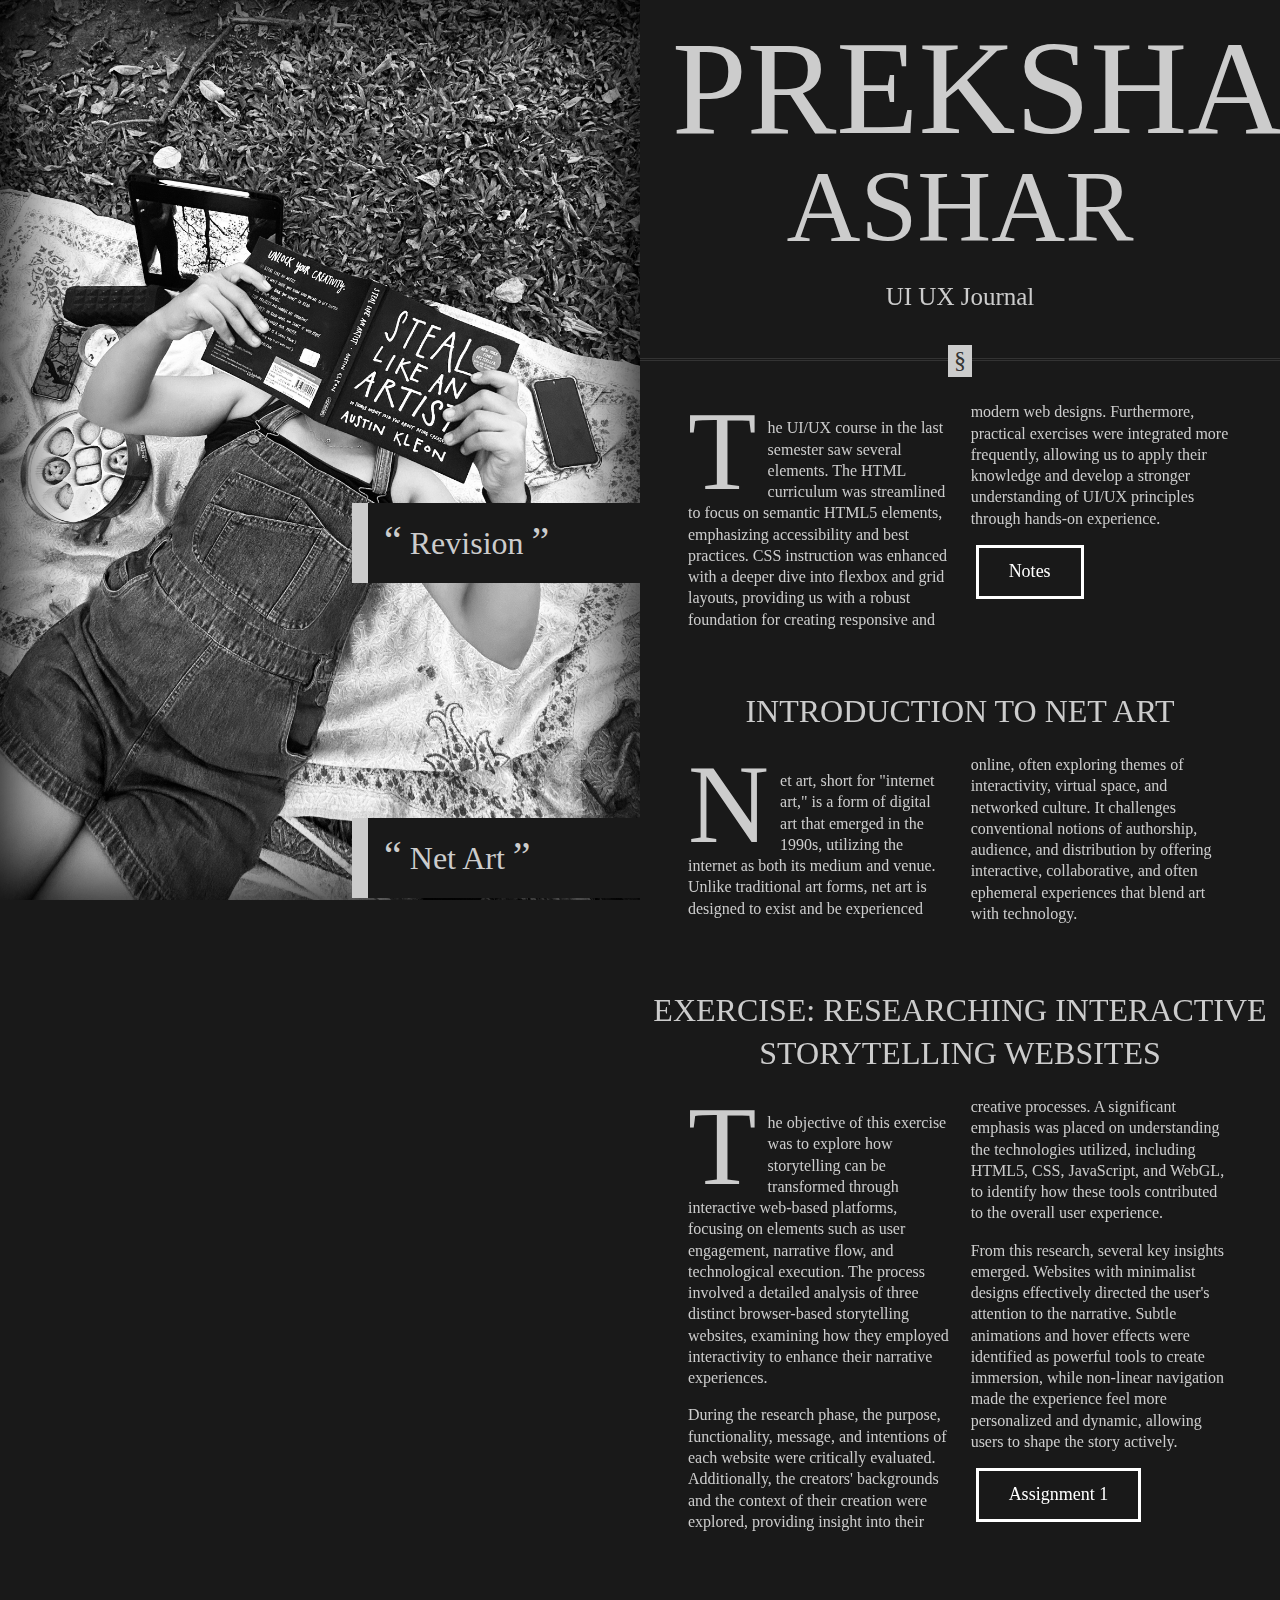
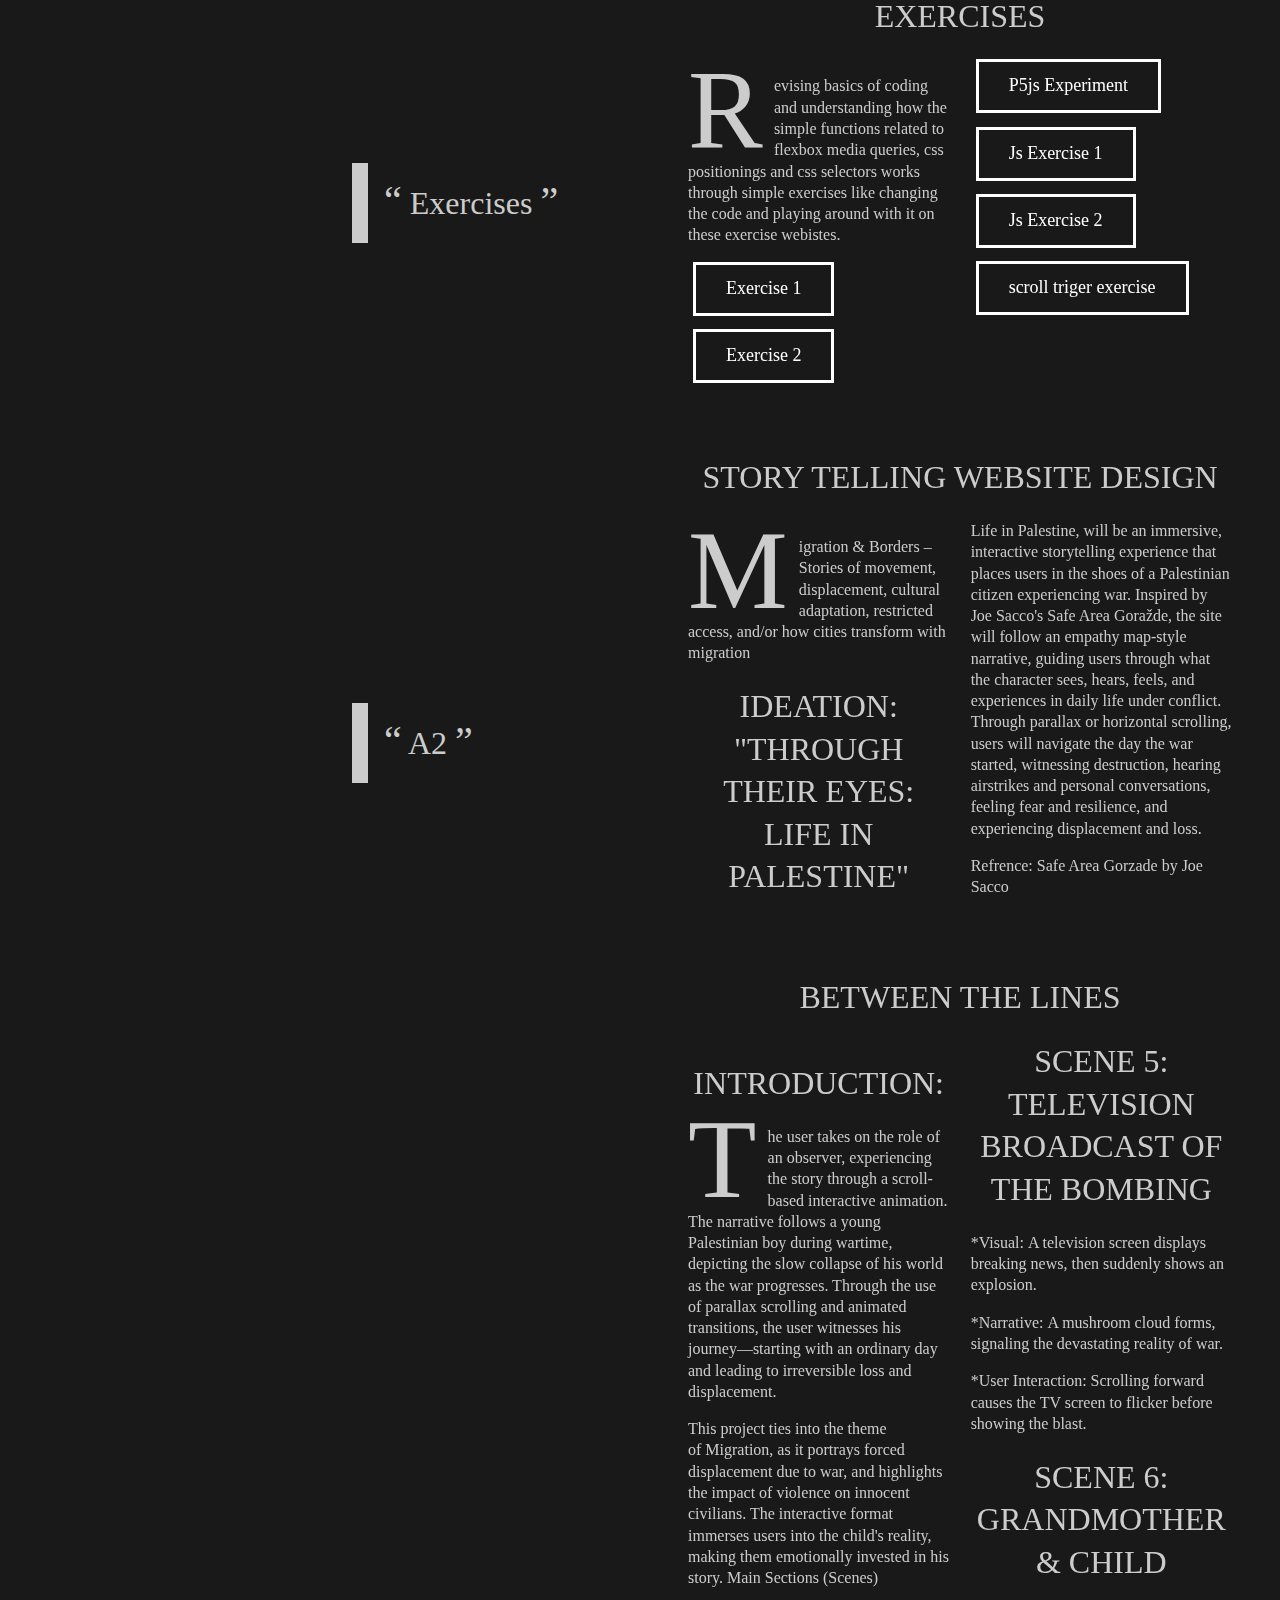
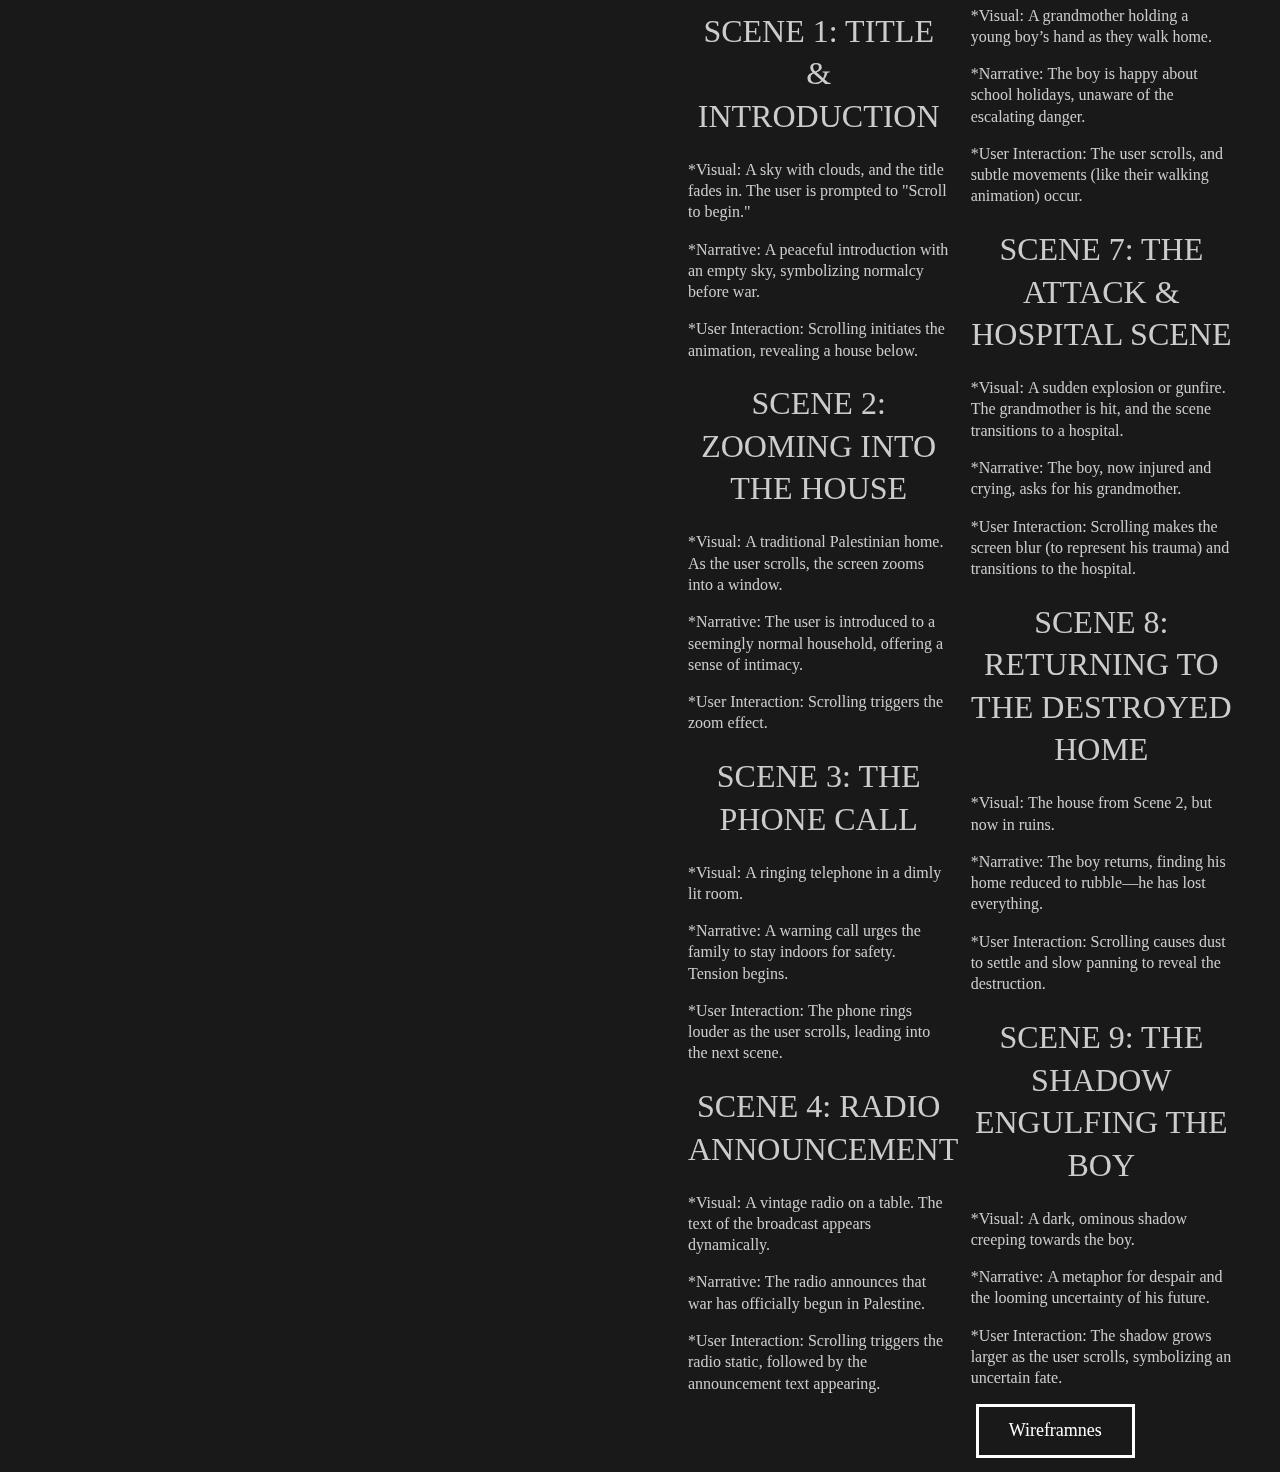
<file: index.html>
<!doctype html>
<html lang="en-GB">

<head>

    <!-- Metatags-->
    <meta charset="utf-8">
    <meta name="author" content="Author Name goes here">
    <meta name="description" content="description of webpage goes here">
    <meta name="keywords" content="keywords go here">
    <meta name="viewport" content="width=device-width, initial-scale=1.0">
    
    <title>Page Title goes here</title>
    
    <meta property="og:title" content="Page Title goes here"/>
	<meta property="og:type" content="website"/>
    <meta property="og:description" content="description of webpage goes here"/>
    <meta property="og:image" content=".jpg" />
    <meta property="og:url" content=".htm" />
    <meta name="twitter:title" content="">
    <meta name="twitter:description" content="">
    <meta name="twitter:image" content=".jpg">
    <meta name="twitter:card" content=".jpg">
    <link rel="shortcut icon" href=".png">

    <!-- Link to Stylesheet (CSS)-->
    <link href="./style.css" rel="stylesheet" type="text/css">
    
    <!-- Link to Script (JS)-->
    <script type="text/javascript" src="./script.js" defer></script>    

</head>
    
<body>
    <div class="profile"></div>
    <article>
      <header>
        <h1>
          <div class="headline-1">
            Preksha
          </div>
          <div class="headline-2">
            Ashar
          </div>
        </h1>
        <p class="subheading">
          UI UX Journal
        </p>
      </header>
      <hr />
     
     

        <blockquote> Revision </blockquote>

        <section class="spacing">
        <p>The UI/UX course in the last semester saw several elements. The HTML curriculum was streamlined to focus on semantic HTML5 elements, emphasizing accessibility and best practices. CSS instruction was enhanced with a deeper dive into flexbox and grid layouts, providing us with a robust foundation for creating responsive and modern web designs. Furthermore, practical exercises were integrated more frequently, allowing us to apply their knowledge and develop a stronger understanding of UI/UX principles through hands-on experience.</p>
        
       

        <a href="https://prekshaashar.github.io/sem-5-notes/" class="hbtn hb-border-off">Notes</a>
      </section>

     
        <blockquote> Net Art </blockquote>

        <h1>Introduction to Net Art</h1>
        <section class="spacing">
        
        <p>Net art, short for "internet art," is a form of digital art that emerged in the 1990s, utilizing the internet as both its medium and venue. Unlike traditional art forms, net art is designed to exist and be experienced online, often exploring themes of interactivity, virtual space, and networked culture. It challenges conventional notions of authorship, audience, and distribution by offering interactive, collaborative, and often ephemeral experiences that blend art with technology.</p>
      </section>

      <h1>Exercise: Researching Interactive Storytelling Websites</h1>

      <section class="spacing">
        
        <p>The objective of this exercise was to explore how storytelling can be transformed through interactive web-based platforms, focusing on elements such as user engagement, narrative flow, and technological execution. The process involved a detailed analysis of three distinct browser-based storytelling websites, examining how they employed interactivity to enhance their narrative experiences.</p>

        <p>During the research phase, the purpose, functionality, message, and intentions of each website were critically evaluated. Additionally, the creators' backgrounds and the context of their creation were explored, providing insight into their creative processes. A significant emphasis was placed on understanding the technologies utilized, including HTML5, CSS, JavaScript, and WebGL, to identify how these tools contributed to the overall user experience. </p>

        <p>From this research, several key insights emerged. Websites with minimalist designs effectively directed the user's attention to the narrative. Subtle animations and hover effects were identified as powerful tools to create immersion, while non-linear navigation made the experience feel more personalized and dynamic, allowing users to shape the story actively.</p>
        
        
        <a href="https://prekshaashar.github.io/net-art-analysation/" class="hbtn hb-border-off">Assignment 1</a>
      </section>

	     <blockquote> Exercises </blockquote>

      
      <h1>Exercises </h1>

      <section class="spacing">
        <p> Revising basics of coding and understanding how the simple functions related to flexbox media queries, css positionings and css selectors works through simple exercises like changing the code and playing around with it on these exercise webistes. </p>

        <a href="https://prekshaashar.github.io/UIUXsem5journal/D8.E1%20CSS%20Selectors/D8.E1%20CSS%20Selectors.html" class="hbtn hb-border-off">Exercise 1</a>

        <a href="https://prekshaashar.github.io/UIUXsem5journal/D8.E2%20CSS%20Positions/D8.E2%20CSS%20Positions.html" class="hbtn hb-border-off">Exercise 2</a>

        
     <a href="https://prekshaashar.github.io/p5js-exercise-/" class="hbtn hb-border-off"> P5js Experiment </a>

      <a href="https://prekshaashar.github.io/js-exercise-1/" class="hbtn hb-border-off"> Js Exercise 1 </a>
	       <a href="" class="hbtn hb-border-off"> Js Exercise 2 </a>
	 <a href="https://prekshaashar.github.io/scroll-trigger-exercise-GSAP-/" class="hbtn hb-border-off"> scroll triger exercise </a>

	       </section>
       
      
      <blockquote> A2  </blockquote>

      <h1> Story telling website design </h1>

      <section class="spacing">
        <p>
          Migration & Borders – Stories of movement, displacement, cultural adaptation, restricted access, and/or how cities transform with migration
        </p>

        <h1> Ideation: "Through Their Eyes: Life in Palestine" </h1>

        <p>Life in Palestine, will be an immersive, interactive storytelling experience that places users in the shoes of a Palestinian citizen experiencing war. Inspired by Joe Sacco's Safe Area Goražde, the site will follow an empathy map-style narrative, guiding users through what the character sees, hears, feels, and experiences in daily life under conflict. Through parallax or horizontal scrolling, users will navigate the day the war started, witnessing destruction, hearing airstrikes and personal conversations, feeling fear and resilience, and experiencing displacement and loss.</p>

        <p>Refrence: Safe Area Gorzade by Joe Sacco</p>

        


      </section>

      <h1> Between the lines </h1>
	    
      <section class="spacing">
        <h1>Introduction:</h1>
          

        <p>
          The user takes on the role of an observer, experiencing the story through a scroll-based interactive animation. The narrative follows a young Palestinian boy during wartime, depicting the slow collapse of his world as the war progresses. Through the use of parallax scrolling and animated transitions, the user witnesses his journey—starting with an ordinary day and leading to irreversible loss and displacement.
        </p>

        <p>
          This project ties into the theme of Migration, as it portrays forced displacement due to war, and highlights the impact of violence on innocent civilians. The interactive format immerses users into the child's reality, making them emotionally invested in his story. Main Sections (Scenes)
        </p>

        <h1>
          Scene 1: Title & Introduction
        </h1>
        <p>*Visual: A sky with clouds, and the title fades in. The user is prompted to "Scroll to begin."</p>
        <p>
          *Narrative: A peaceful introduction with an empty sky, symbolizing normalcy before war.
        </p>
        <p>
          *User Interaction: Scrolling initiates the animation, revealing a house below.
        </p>

        <h1>
          Scene 2: Zooming into the House
        </h1>
        <p>*Visual: A traditional Palestinian home. As the user scrolls, the screen zooms into a window.</p>
        <p>*Narrative: The user is introduced to a seemingly normal household, offering a sense of intimacy.</p>
        <p>*User Interaction: Scrolling triggers the zoom effect.</p>

        <h1>
          Scene 3: The Phone Call
        </h1>
        <p>*Visual: A ringing telephone in a dimly lit room.</p>
        <p>*Narrative: A warning call urges the family to stay indoors for safety. Tension begins.</p>
        <p>*User Interaction: The phone rings louder as the user scrolls, leading into the next scene.</p>

    

       <h1>Scene 4: Radio Announcement</h1>
        <p>*Visual: A vintage radio on a table. The text of the broadcast appears dynamically.</p>
        <p>*Narrative: The radio announces that war has officially begun in Palestine.</p>
        <p>*User Interaction: Scrolling triggers the radio static, followed by the announcement text appearing.
        </p>

        <h1>Scene 5: Television Broadcast of the Bombing</h1>
        <p>*Visual: A television screen displays breaking news, then suddenly shows an explosion.</p>
        <p>*Narrative: A mushroom cloud forms, signaling the devastating reality of war.</p>
        <p>*User Interaction: Scrolling forward causes the TV screen to flicker before showing the blast.
        </p>

        <h1>Scene 6: Grandmother & Child</h1>
        <p>*Visual: A grandmother holding a young boy’s hand as they walk home.</p>
        <p>*Narrative: The boy is happy about school holidays, unaware of the escalating danger.</p>
        <p>*User Interaction: The user scrolls, and subtle movements (like their walking animation) occur.
        </p>

        <h1>Scene 7: The Attack & Hospital Scene</h1>
        <p>*Visual: A sudden explosion or gunfire. The grandmother is hit, and the scene transitions to a hospital.</p>
        <p>*Narrative: The boy, now injured and crying, asks for his grandmother.</p>
        <p>*User Interaction: Scrolling makes the screen blur (to represent his trauma) and transitions to the hospital.</p>

        <h1>Scene 8: Returning to the Destroyed Home</h1>
        <p>*Visual: The house from Scene 2, but now in ruins.</p>
        <p>*Narrative: The boy returns, finding his home reduced to rubble—he has lost everything.</p>
        <p>*User Interaction: Scrolling causes dust to settle and slow panning to reveal the destruction.</p>

        <h1>Scene 9: The Shadow Engulfing the Boy</h1>
        <p>*Visual: A dark, ominous shadow creeping towards the boy.</p>
        <p>*Narrative: A metaphor for despair and the looming uncertainty of his future.</p>
        <p>*User Interaction: The shadow grows larger as the user scrolls, symbolizing an uncertain fate.</p>

        


         <a href="https://prekshaashar.github.io/wireframe-for-a2-sem-6/" class="hbtn hb-border-off"> Wireframnes </a>





        </section>

   


    
</body>    

</html>
</file>
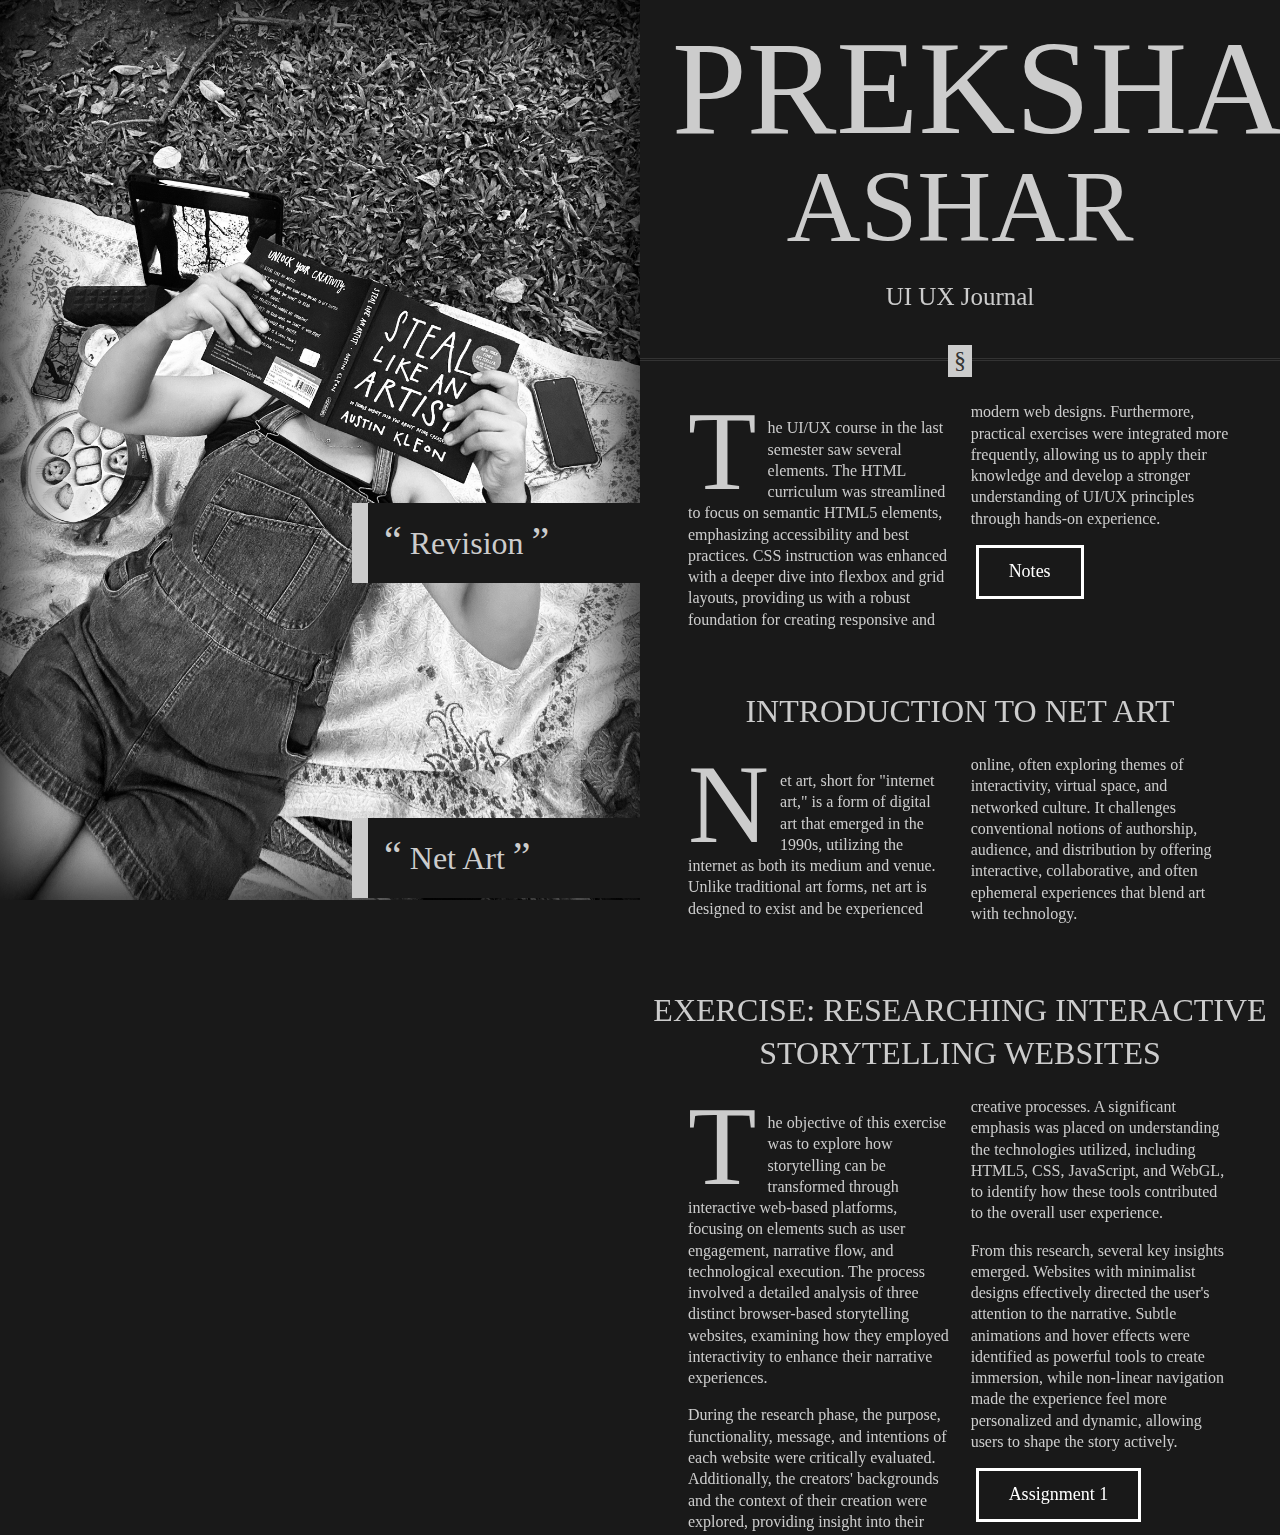
<file: sem 6 journal/index.html>
<!doctype html>
<html lang="en-GB">

<head>

    <!-- Metatags-->
    <meta charset="utf-8">
    <meta name="author" content="Author Name goes here">
    <meta name="description" content="description of webpage goes here">
    <meta name="keywords" content="keywords go here">
    <meta name="viewport" content="width=device-width, initial-scale=1.0">
    
    <title>Page Title goes here</title>
    
    <meta property="og:title" content="Page Title goes here"/>
	<meta property="og:type" content="website"/>
    <meta property="og:description" content="description of webpage goes here"/>
    <meta property="og:image" content=".jpg" />
    <meta property="og:url" content=".htm" />
    <meta name="twitter:title" content="">
    <meta name="twitter:description" content="">
    <meta name="twitter:image" content=".jpg">
    <meta name="twitter:card" content=".jpg">
    <link rel="shortcut icon" href=".png">

    <!-- Link to Stylesheet (CSS)-->
    <link href="./style.css" rel="stylesheet" type="text/css">
    
    <!-- Link to Script (JS)-->
    <script type="text/javascript" src="./script.js" defer></script>    

</head>
    
<body>
    <div class="profile"></div>
    <article>
      <header>
        <h1>
          <div class="headline-1">
            Preksha
          </div>
          <div class="headline-2">
            Ashar
          </div>
        </h1>
        <p class="subheading">
          UI UX Journal
        </p>
      </header>
      <hr />
     
     

        <blockquote> Revision </blockquote>

        <section class="spacing">
        <p>The UI/UX course in the last semester saw several elements. The HTML curriculum was streamlined to focus on semantic HTML5 elements, emphasizing accessibility and best practices. CSS instruction was enhanced with a deeper dive into flexbox and grid layouts, providing us with a robust foundation for creating responsive and modern web designs. Furthermore, practical exercises were integrated more frequently, allowing us to apply their knowledge and develop a stronger understanding of UI/UX principles through hands-on experience.</p>
        
       

        <a href="https://prekshaashar.github.io/sem-5-notes/" class="hbtn hb-border-off">Notes</a>
      </section>

     
        <blockquote> Net Art </blockquote>

        <h1>Introduction to Net Art</h1>
        <section class="spacing">
        
        <p>Net art, short for "internet art," is a form of digital art that emerged in the 1990s, utilizing the internet as both its medium and venue. Unlike traditional art forms, net art is designed to exist and be experienced online, often exploring themes of interactivity, virtual space, and networked culture. It challenges conventional notions of authorship, audience, and distribution by offering interactive, collaborative, and often ephemeral experiences that blend art with technology.</p>
      </section>

      <h1>Exercise: Researching Interactive Storytelling Websites</h1>

      <section class="spacing">
        
        <p>The objective of this exercise was to explore how storytelling can be transformed through interactive web-based platforms, focusing on elements such as user engagement, narrative flow, and technological execution. The process involved a detailed analysis of three distinct browser-based storytelling websites, examining how they employed interactivity to enhance their narrative experiences.</p>

        <p>During the research phase, the purpose, functionality, message, and intentions of each website were critically evaluated. Additionally, the creators' backgrounds and the context of their creation were explored, providing insight into their creative processes. A significant emphasis was placed on understanding the technologies utilized, including HTML5, CSS, JavaScript, and WebGL, to identify how these tools contributed to the overall user experience. </p>

        <p>From this research, several key insights emerged. Websites with minimalist designs effectively directed the user's attention to the narrative. Subtle animations and hover effects were identified as powerful tools to create immersion, while non-linear navigation made the experience feel more personalized and dynamic, allowing users to shape the story actively.</p>
        
        
        <a href="https://prekshaashar.github.io/net-art-analysation/" class="hbtn hb-border-off">Assignment 1</a>
      </section>

    </article>

   


    
</body>    

</html>
</file>
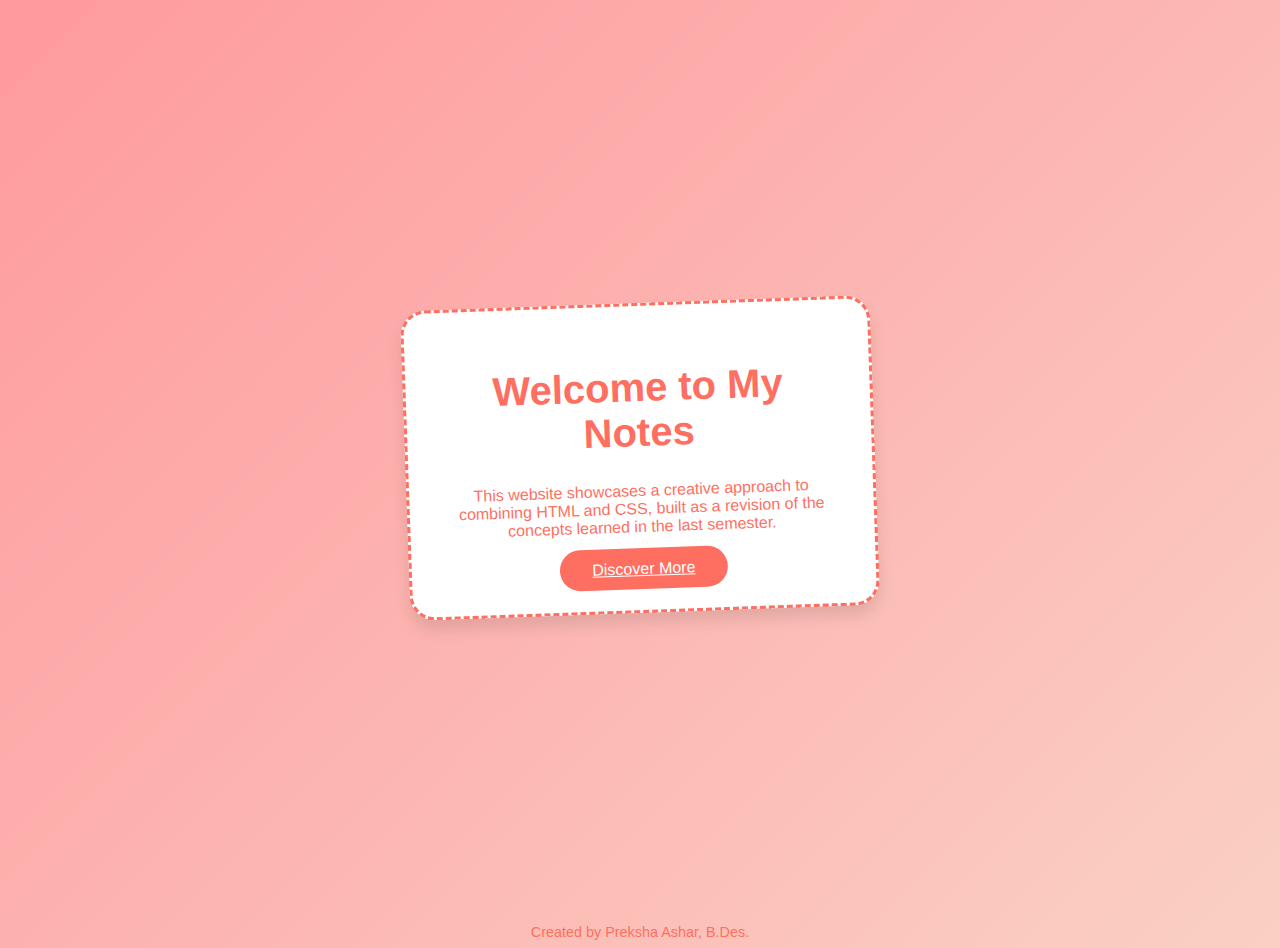
<file: sem 6 journal/hello world exercise/index.html>
<!doctype html>
<html lang="en-GB">

<head>

    <!-- Metatags-->
    <meta charset="utf-8">
    <meta name="author" content="Author Name goes here">
    <meta name="description" content="description of webpage goes here">
    <meta name="keywords" content="keywords go here">
    <meta name="viewport" content="width=device-width, initial-scale=1.0">
    
    <title>Page Title goes here</title>
    
    <meta property="og:title" content="Page Title goes here"/>
	<meta property="og:type" content="website"/>
    <meta property="og:description" content="description of webpage goes here"/>
    <meta property="og:image" content=".jpg" />
    <meta property="og:url" content=".htm" />
    <meta name="twitter:title" content="">
    <meta name="twitter:description" content="">
    <meta name="twitter:image" content=".jpg">
    <meta name="twitter:card" content=".jpg">
    <link rel="shortcut icon" href=".png">

    <!-- Link to Stylesheet (CSS)-->
    <link href="./style.css" rel="stylesheet" type="text/css">
    
    <!-- Link to Script (JS)-->
    <script type="text/javascript" src="./script.js" defer></script>    

</head>
    
<body>
   
    <div class="container">
        <div class="card">
            <h1>Welcome to My Notes</h1>
            <p>This website showcases a creative approach to combining HTML and CSS, built as a revision of the concepts learned in the last semester.</p>
            
            <a href="introduction exercise.html" class="btn">Discover More</a>
        </div>
    </div>
    <footer>
        Created by <a href="#">Preksha Ashar</a>, B.Des.
    </footer>



</body>    

</html>
</file>
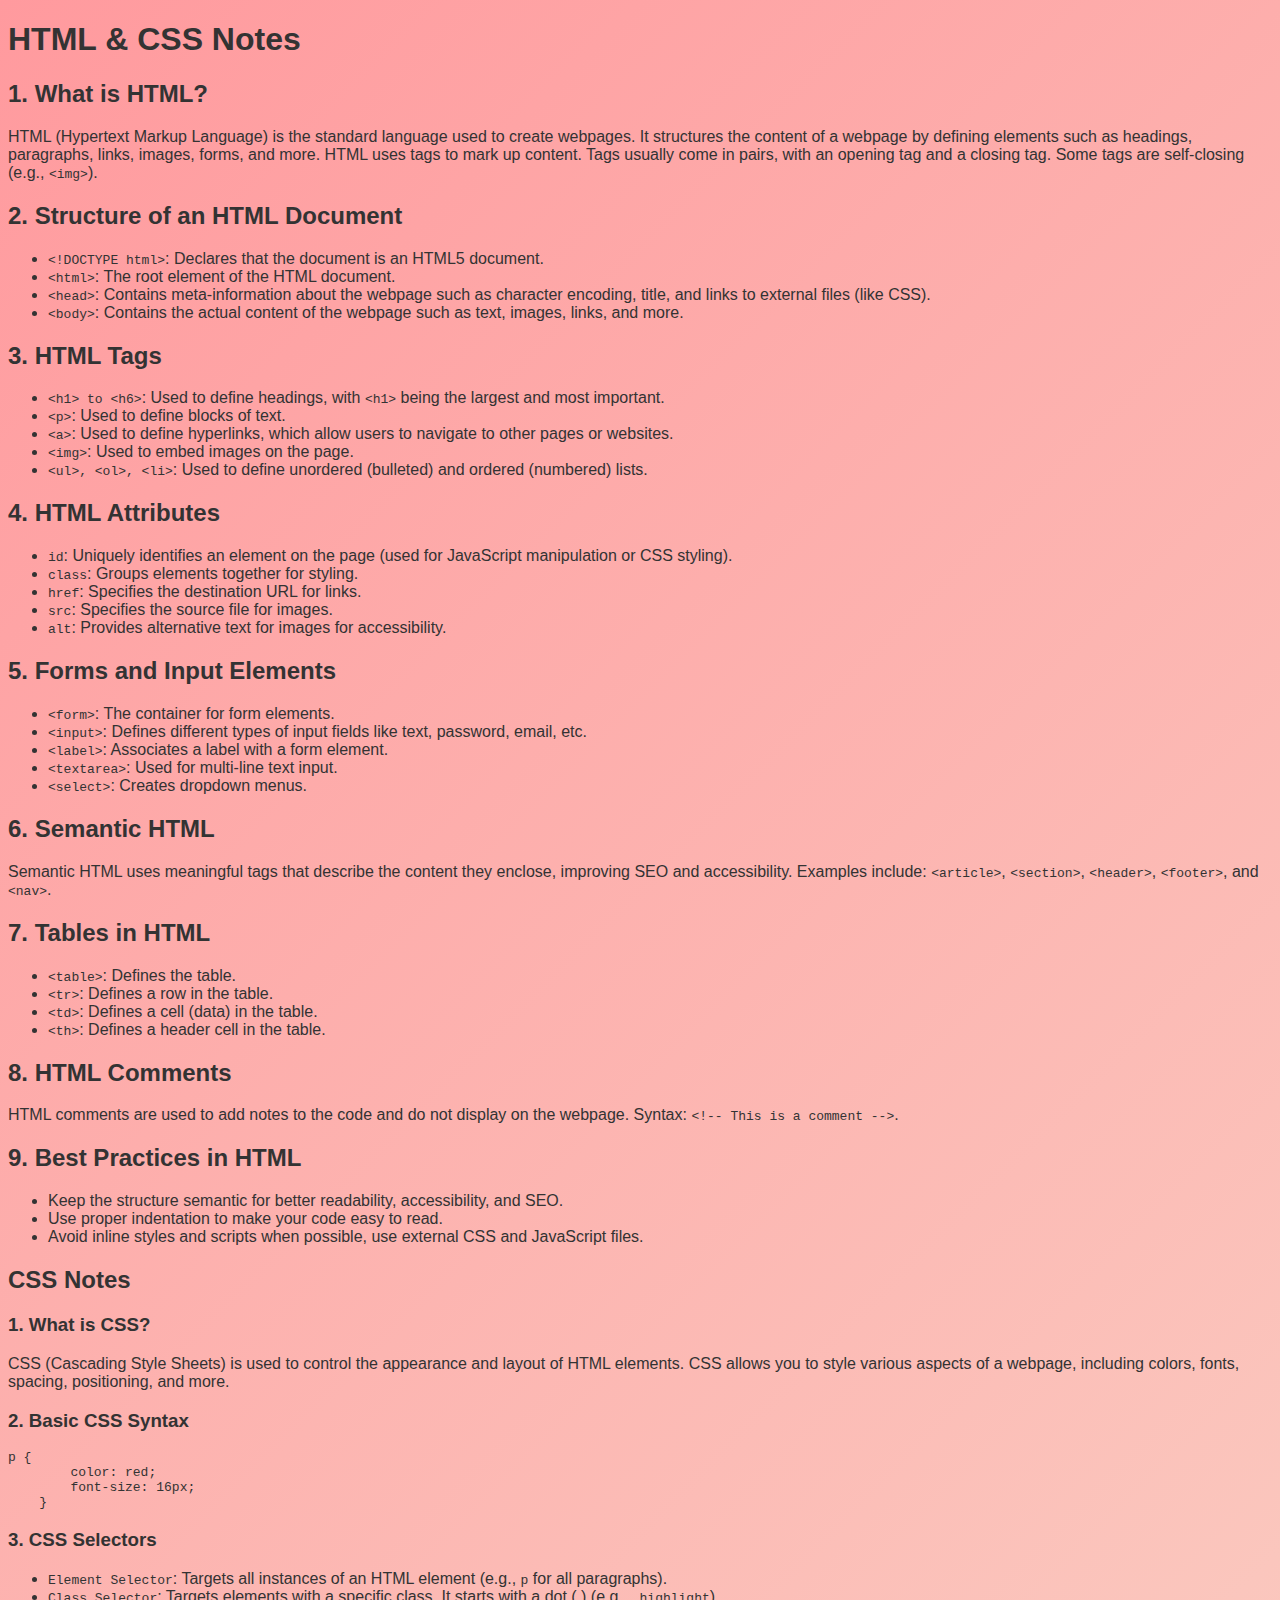
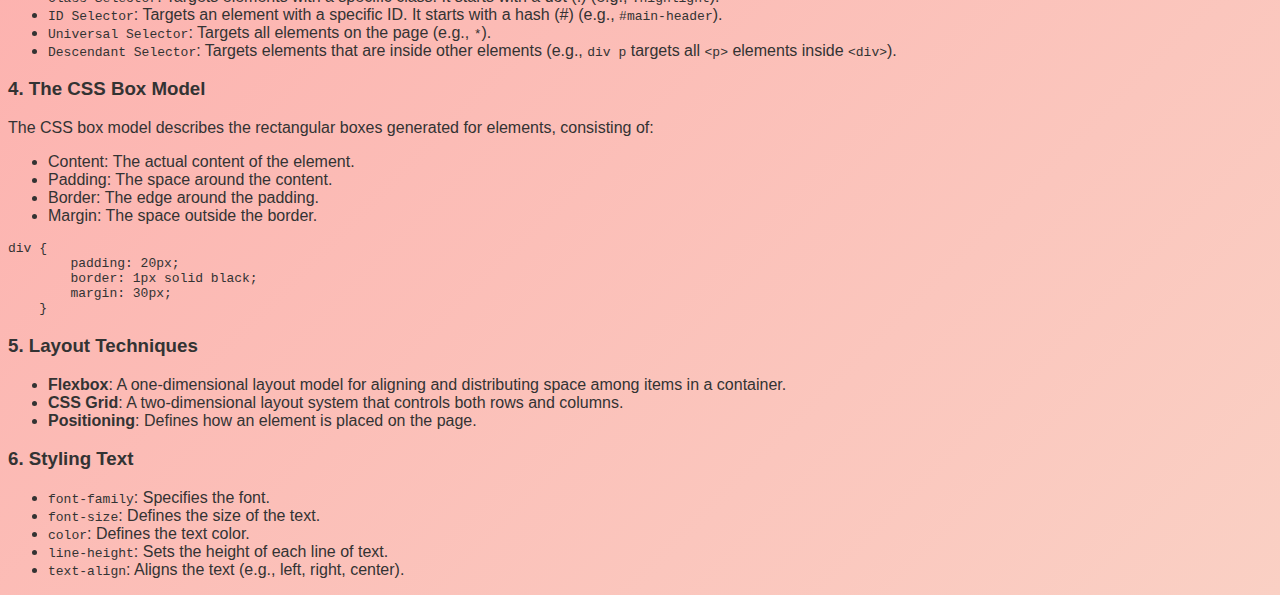
<file: sem 6 journal/hello world exercise/introduction exercise.html>
<!doctype html>
<html lang="en-GB">

<head>

    <!-- Metatags-->
    <meta charset="utf-8">
    <meta name="author" content="Author Name goes here">
    <meta name="description" content="description of webpage goes here">
    <meta name="keywords" content="keywords go here">
    <meta name="viewport" content="width=device-width, initial-scale=1.0">
    
    <title>Page Title goes here</title>
    
    <meta property="og:title" content="Page Title goes here"/>
	<meta property="og:type" content="website"/>
    <meta property="og:description" content="description of webpage goes here"/>
    <meta property="og:image" content=".jpg" />
    <meta property="og:url" content=".htm" />
    <meta name="twitter:title" content="">
    <meta name="twitter:description" content="">
    <meta name="twitter:image" content=".jpg">
    <meta name="twitter:card" content=".jpg">
    <link rel="shortcut icon" href=".png">

    <!-- Link to Stylesheet (CSS)-->
    <link href="./style.css" rel="stylesheet" type="text/css">
    
    <!-- Link to Script (JS)-->
    <script type="text/javascript" src="./script.js" defer></script>    

</head>
    
<body>
    <header>
        <h1>HTML & CSS Notes</h1>
    </header>
    
    <section>
        <h2>1. What is HTML?</h2>
        <p>HTML (Hypertext Markup Language) is the standard language used to create webpages. It structures the content of a webpage by defining elements such as headings, paragraphs, links, images, forms, and more. HTML uses tags to mark up content. Tags usually come in pairs, with an opening tag and a closing tag. Some tags are self-closing (e.g., <code>&lt;img&gt;</code>).</p>
    
        <h2>2. Structure of an HTML Document</h2>
        <ul>
            <li><code>&lt;!DOCTYPE html&gt;</code>: Declares that the document is an HTML5 document.</li>
            <li><code>&lt;html&gt;</code>: The root element of the HTML document.</li>
            <li><code>&lt;head&gt;</code>: Contains meta-information about the webpage such as character encoding, title, and links to external files (like CSS).</li>
            <li><code>&lt;body&gt;</code>: Contains the actual content of the webpage such as text, images, links, and more.</li>
        </ul>
    
        <h2>3. HTML Tags</h2>
        <ul>
            <li><code>&lt;h1&gt; to &lt;h6&gt;</code>: Used to define headings, with <code>&lt;h1&gt;</code> being the largest and most important.</li>
            <li><code>&lt;p&gt;</code>: Used to define blocks of text.</li>
            <li><code>&lt;a&gt;</code>: Used to define hyperlinks, which allow users to navigate to other pages or websites.</li>
            <li><code>&lt;img&gt;</code>: Used to embed images on the page.</li>
            <li><code>&lt;ul&gt;, &lt;ol&gt;, &lt;li&gt;</code>: Used to define unordered (bulleted) and ordered (numbered) lists.</li>
        </ul>
    
        <h2>4. HTML Attributes</h2>
        <ul>
            <li><code>id</code>: Uniquely identifies an element on the page (used for JavaScript manipulation or CSS styling).</li>
            <li><code>class</code>: Groups elements together for styling.</li>
            <li><code>href</code>: Specifies the destination URL for links.</li>
            <li><code>src</code>: Specifies the source file for images.</li>
            <li><code>alt</code>: Provides alternative text for images for accessibility.</li>
        </ul>
    
        <h2>5. Forms and Input Elements</h2>
        <ul>
            <li><code>&lt;form&gt;</code>: The container for form elements.</li>
            <li><code>&lt;input&gt;</code>: Defines different types of input fields like text, password, email, etc.</li>
            <li><code>&lt;label&gt;</code>: Associates a label with a form element.</li>
            <li><code>&lt;textarea&gt;</code>: Used for multi-line text input.</li>
            <li><code>&lt;select&gt;</code>: Creates dropdown menus.</li>
        </ul>
    
        <h2>6. Semantic HTML</h2>
        <p>Semantic HTML uses meaningful tags that describe the content they enclose, improving SEO and accessibility. Examples include: <code>&lt;article&gt;</code>, <code>&lt;section&gt;</code>, <code>&lt;header&gt;</code>, <code>&lt;footer&gt;</code>, and <code>&lt;nav&gt;</code>.</p>
    
        <h2>7. Tables in HTML</h2>
        <ul>
            <li><code>&lt;table&gt;</code>: Defines the table.</li>
            <li><code>&lt;tr&gt;</code>: Defines a row in the table.</li>
            <li><code>&lt;td&gt;</code>: Defines a cell (data) in the table.</li>
            <li><code>&lt;th&gt;</code>: Defines a header cell in the table.</li>
        </ul>
    
        <h2>8. HTML Comments</h2>
        <p>HTML comments are used to add notes to the code and do not display on the webpage. Syntax: <code>&lt;!-- This is a comment --&gt;</code>.</p>
    
        <h2>9. Best Practices in HTML</h2>
        <ul>
            <li>Keep the structure semantic for better readability, accessibility, and SEO.</li>
            <li>Use proper indentation to make your code easy to read.</li>
            <li>Avoid inline styles and scripts when possible, use external CSS and JavaScript files.</li>
        </ul>
    
        <div class="note">
            <h2>CSS Notes</h2>
    
            <h3>1. What is CSS?</h3>
            <p>CSS (Cascading Style Sheets) is used to control the appearance and layout of HTML elements. CSS allows you to style various aspects of a webpage, including colors, fonts, spacing, positioning, and more.</p>
    
            <h3>2. Basic CSS Syntax</h3>
            <pre><code>p {
        color: red;
        font-size: 16px;
    }</code></pre>
    
            <h3>3. CSS Selectors</h3>
            <ul>
                <li><code>Element Selector</code>: Targets all instances of an HTML element (e.g., <code>p</code> for all paragraphs).</li>
                <li><code>Class Selector</code>: Targets elements with a specific class. It starts with a dot (.) (e.g., <code>.highlight</code>).</li>
                <li><code>ID Selector</code>: Targets an element with a specific ID. It starts with a hash (#) (e.g., <code>#main-header</code>).</li>
                <li><code>Universal Selector</code>: Targets all elements on the page (e.g., <code>*</code>).</li>
                <li><code>Descendant Selector</code>: Targets elements that are inside other elements (e.g., <code>div p</code> targets all <code>&lt;p&gt;</code> elements inside <code>&lt;div&gt;</code>).</li>
            </ul>
    
            <h3>4. The CSS Box Model</h3>
            <p>The CSS box model describes the rectangular boxes generated for elements, consisting of:</p>
            <ul>
                <li>Content: The actual content of the element.</li>
                <li>Padding: The space around the content.</li>
                <li>Border: The edge around the padding.</li>
                <li>Margin: The space outside the border.</li>
            </ul>
            <pre><code>div {
        padding: 20px;
        border: 1px solid black;
        margin: 30px;
    }</code></pre>
    
            <h3>5. Layout Techniques</h3>
            <ul>
                <li><strong>Flexbox</strong>: A one-dimensional layout model for aligning and distributing space among items in a container.</li>
                <li><strong>CSS Grid</strong>: A two-dimensional layout system that controls both rows and columns.</li>
                <li><strong>Positioning</strong>: Defines how an element is placed on the page.</li>
            </ul>
    
            <h3>6. Styling Text</h3>
            <ul>
                <li><code>font-family</code>: Specifies the font.</li>
                <li><code>font-size</code>: Defines the size of the text.</li>
                <li><code>color</code>: Defines the text color.</li>
                <li><code>line-height</code>: Sets the height of each line of text.</li>
                <li><code>text-align</code>: Aligns the text (e.g., left, right, center).</li>
            </ul>
        </div>
    </section>


</body>    

</html>
</file>
<file: style.css>
/* Fonts */
/* ------------------------------------------------- */

@font-face  {
font-family: 'Font Name';
src: url('./fonts/font-name.eot');
src: url('./fonts/font-name.eot?#iefix') format('embedded-opentype'),
     url('./fonts/font-name.woff2') format('woff2'),
     url('./fonts/font-name.woff') format('woff'),
     url('./fonts/font-name.ttf') format('truetype');
font-style: normal;
font-weight: normal;
}


/* CSS Resets */
/* ------------------------------------------------- */


html  {
  margin: 0;
  padding: 0;
  font-size: 16px;
}

body  {
  margin: 0;
  padding: 0;
  height: 100vh;   
  width: 100vw;     
}

*   { 
  -webkit-box-sizing: border-box;
  -moz-box-sizing: border-box;
  box-sizing: border-box;
}


/* Actual Styling */
/* ------------------------------------------------- */

html {
  font: 400 1em/1.33 "Times New Roman";
  background-color: #191919;
}

body {
  padding-bottom: 40cm;
}

.profile {
  background: url('images/IMG_5667.jpeg') center 30%;
  box-shadow: inset 0 0 5em 1em #000;
  height: 50vh;
  background-size: cover;
}

.profile {
  width: 50%;
  position: fixed;
  top: 0;
  left: 0;
  bottom: 0;
  height: auto;
}

hr {
  overflow: visible;
  padding: 0;
  border: none;
  border-top: medium double #333;
  color: #333;
  text-align: center;
}

hr:after {
  content: "§";
  display: inline-block;
  position: relative;
  top: -0.7em;
  font-size: 1.5em;
  padding: 0 0.25em;
  background: #cccccc;
}

article {
  color: #ccc;
}

article {
  margin-left: 50%;
  position: relative;
  max-width: 66em;
}

header {
  text-align: center;
  padding: 0 2em;
}

h1 {
  text-transform: uppercase;
  font-weight: 400;
  text-align: center;

  .headline-1,
  .headline-2 {
    line-height: 1;
  }

  .headline-1 {
    font-size: 10.5vw;
    text-align: center;
    margin-right: 10px;
  }

  .headline-2 {
    font-size: 8vw;
    text-align: center;
  }
}

.subheading {
  color: #ccc;
  font-size: 1.5625em;
  max-width: 25em;
  margin: 0 auto;
  text-align: center;
  padding-bottom: 1.5em;
}

section {
  column-width: 14em;
  column-gap: 1.33em;
  padding: 0 3em;
    
  p:first-of-type:first-letter {
  float: left;
  font-size: 7em;
  line-height: 1;
  margin-top: -0.2em;
  margin-bottom: -0.2em;
  margin-right: 0.1em;
  }
}

.spacing {
  margin-bottom: 60px;
}


img {
  max-width: 100%;
  margin-bottom: 1.33em;
  vertical-align: middle;
}

blockquote {
  border-left: 0.5em solid #ccc;
  font-size: 2em;
  padding: 0.5em;
  line-height: 1.5;
  margin-left: 0;
  margin-right: 0;
  position: absolute;
  right: 100%;
  top: 50vh;
  width: 9em;
  background: #191919;

  &::before,
  &::after {
    color: #ccc;
    font-size: 1.25em;
    line-height: 0;
  }

  &::before {
    content: open-quote;
  }

  &::after {
    content: close-quote;
  }
}

/*notes for button*/
.hbtn {
  position: relative;
  box-sizing: border-box;
  display: inline-block;
  overflow: hidden;
  padding: 12px 30px; 
  margin: 0px 5px 8px; 
  text-align: center;
  border: 3px solid rgb(255, 255, 255); 
  text-decoration: none;
  font-size: 18px; 
  color: rgb(255, 255, 255);
  white-space: nowrap;
  z-index: 0;
}



.hbtn i {
  padding-right: 8px;
} 


.hb-border-off {
  border-color: rgb(255, 255, 255);
  transition-duration: 0.3s;
} 


.hb-border-off:hover {
  border-color: transparent;
} 
/*notes for button*/


blockquote:nth-of-type(2) {
  border-left: 0.5em solid #ccc;
  font-size: 2em;
  padding: 0.5em;
  line-height: 1.5;
  margin-left: 0;
  margin-right: 0;
  position: absolute;
  right: 100%;
  top: 85vh;
  width: 9em;
  background: #191919;

  &::before,
  &::after {
    color: #ccc;
    font-size: 1.25em;
    line-height: 0;
  }

  &::before {
    content: open-quote;
  }

  &::after {
    content: close-quote;
  }
}


blockquote:nth-of-type(3) {
  border-left: 0.5em solid #ccc;
  font-size: 2em;
  padding: 0.5em;
  line-height: 1.5;
  margin-left: 0;
  margin-right: 0;
  position: absolute;
  right: 100%;
  top: 190vh;
  width: 9em;
  background: #191919;

  &::before,
  &::after {
    color: #ccc;
    font-size: 1.25em;
    line-height: 0;
  }

  &::before {
    content: open-quote;
  }

  &::after {
    content: close-quote;
  }
}

blockquote:nth-of-type(4) {
  border-left: 0.5em solid #ccc;
  font-size: 2em;
  padding: 0.5em;
  line-height: 1.5;
  margin-left: 0;
  margin-right: 0;
  position: absolute;
  right: 100%;
  top: 250vh;
  width: 9em;
  background: #191919;

  &::before,
  &::after {
    color: #ccc;
    font-size: 1.25em;
    line-height: 0;
  }

  &::before {
    content: open-quote;
  }

  &::after {
    content: close-quote;
  }
}
</file>
<file: sem 6 journal/style.css>
/* Fonts */
/* ------------------------------------------------- */

@font-face  {
font-family: 'Font Name';
src: url('./fonts/font-name.eot');
src: url('./fonts/font-name.eot?#iefix') format('embedded-opentype'),
     url('./fonts/font-name.woff2') format('woff2'),
     url('./fonts/font-name.woff') format('woff'),
     url('./fonts/font-name.ttf') format('truetype');
font-style: normal;
font-weight: normal;
}


/* CSS Resets */
/* ------------------------------------------------- */


html  {
  margin: 0;
  padding: 0;
  font-size: 16px;
}

body  {
  margin: 0;
  padding: 0;
  height: 100vh;   
  width: 100vw;     
}

*   { 
  -webkit-box-sizing: border-box;
  -moz-box-sizing: border-box;
  box-sizing: border-box;
}


/* Actual Styling */
/* ------------------------------------------------- */

html {
  font: 400 1em/1.33 "Times New Roman";
  background-color: #191919;
}

body {
  padding-bottom: 40cm;
}

.profile {
  background: url('images/IMG_5667.jpeg') center 30%;
  box-shadow: inset 0 0 5em 1em #000;
  height: 50vh;
  background-size: cover;
}

.profile {
  width: 50%;
  position: fixed;
  top: 0;
  left: 0;
  bottom: 0;
  height: auto;
}

hr {
  overflow: visible;
  padding: 0;
  border: none;
  border-top: medium double #333;
  color: #333;
  text-align: center;
}

hr:after {
  content: "§";
  display: inline-block;
  position: relative;
  top: -0.7em;
  font-size: 1.5em;
  padding: 0 0.25em;
  background: #cccccc;
}

article {
  color: #ccc;
}

article {
  margin-left: 50%;
  position: relative;
  max-width: 66em;
}

header {
  text-align: center;
  padding: 0 2em;
}

h1 {
  text-transform: uppercase;
  font-weight: 400;
  text-align: center;

  .headline-1,
  .headline-2 {
    line-height: 1;
  }

  .headline-1 {
    font-size: 10.5vw;
    text-align: center;
    margin-right: 10px;
  }

  .headline-2 {
    font-size: 8vw;
    text-align: center;
  }
}

.subheading {
  color: #ccc;
  font-size: 1.5625em;
  max-width: 25em;
  margin: 0 auto;
  text-align: center;
  padding-bottom: 1.5em;
}

section {
  column-width: 14em;
  column-gap: 1.33em;
  padding: 0 3em;
    
  p:first-of-type:first-letter {
  float: left;
  font-size: 7em;
  line-height: 1;
  margin-top: -0.2em;
  margin-bottom: -0.2em;
  margin-right: 0.1em;
  }
}

.spacing {
  margin-bottom: 60px;
}


img {
  max-width: 100%;
  margin-bottom: 1.33em;
  vertical-align: middle;
}

blockquote {
  border-left: 0.5em solid #ccc;
  font-size: 2em;
  padding: 0.5em;
  line-height: 1.5;
  margin-left: 0;
  margin-right: 0;
  position: absolute;
  right: 100%;
  top: 50vh;
  width: 9em;
  background: #191919;

  &::before,
  &::after {
    color: #ccc;
    font-size: 1.25em;
    line-height: 0;
  }

  &::before {
    content: open-quote;
  }

  &::after {
    content: close-quote;
  }
}

/*notes for button*/
.hbtn {
  position: relative;
  box-sizing: border-box;
  display: inline-block;
  overflow: hidden;
  padding: 12px 30px; 
  margin: 0px 5px 8px; 
  text-align: center;
  border: 3px solid rgb(255, 255, 255); 
  text-decoration: none;
  font-size: 18px; 
  color: rgb(255, 255, 255);
  white-space: nowrap;
  z-index: 0;
}



.hbtn i {
  padding-right: 8px;
} 


.hb-border-off {
  border-color: rgb(255, 255, 255);
  transition-duration: 0.3s;
} 


.hb-border-off:hover {
  border-color: transparent;
} 
/*notes for button*/


blockquote:nth-of-type(2) {
  border-left: 0.5em solid #ccc;
  font-size: 2em;
  padding: 0.5em;
  line-height: 1.5;
  margin-left: 0;
  margin-right: 0;
  position: absolute;
  right: 100%;
  top: 85vh;
  width: 9em;
  background: #191919;

  &::before,
  &::after {
    color: #ccc;
    font-size: 1.25em;
    line-height: 0;
  }

  &::before {
    content: open-quote;
  }

  &::after {
    content: close-quote;
  }
}
</file>
<file: sem 6 journal/hello world exercise/style.css>
/* Fonts */
/* ------------------------------------------------- */

@font-face  {
font-family: 'Font Name';
src: url('./fonts/font-name.eot');
src: url('./fonts/font-name.eot?#iefix') format('embedded-opentype'),
     url('./fonts/font-name.woff2') format('woff2'),
     url('./fonts/font-name.woff') format('woff'),
     url('./fonts/font-name.ttf') format('truetype');
font-style: normal;
font-weight: normal;
}


/* CSS Resets */
/* ------------------------------------------------- */


body {
  font-family: 'Comic Sans MS', cursive, sans-serif;
  background: linear-gradient(135deg, #ff9a9e, #fad0c4);
  color: #333;
  overflow-x: hidden;
  min-height: 100vh;
}

.container {
  display: flex;
  justify-content: center;
  align-items: center;
  height: 100vh;
}

.card {
  background: #fff;
  border: 3px dashed #ff6f61;
  padding: 2rem;
  text-align: center;
  max-width: 400px;
  border-radius: 25px;
  box-shadow: 0px 10px 15px rgba(0, 0, 0, 0.1);
  transform: rotate(-2deg);
}

.card h1 {
  font-size: 2.5rem;
  color: #ff6f61;
}

.card p {
  font-size: 1rem;
  margin-bottom: 1.5rem;
  color: #ff6f61;
}

.card .btn {
  padding: 0.75rem 2rem;
  font-size: 1rem;
  border: none;
  background: #ff6f61;
  color: #fff;
  border-radius: 30px;
  cursor: pointer;
  transition: transform 0.3s ease;
}

.card .btn:hover {
  transform: rotate(5deg) scale(1.1);
}

footer {
  text-align: center;
  margin-top: 1rem;
  font-size: 0.9rem;
  color: #ff6f61;
}

footer a {
  color: #ff6f61;
  text-decoration: none;
}
</file>
